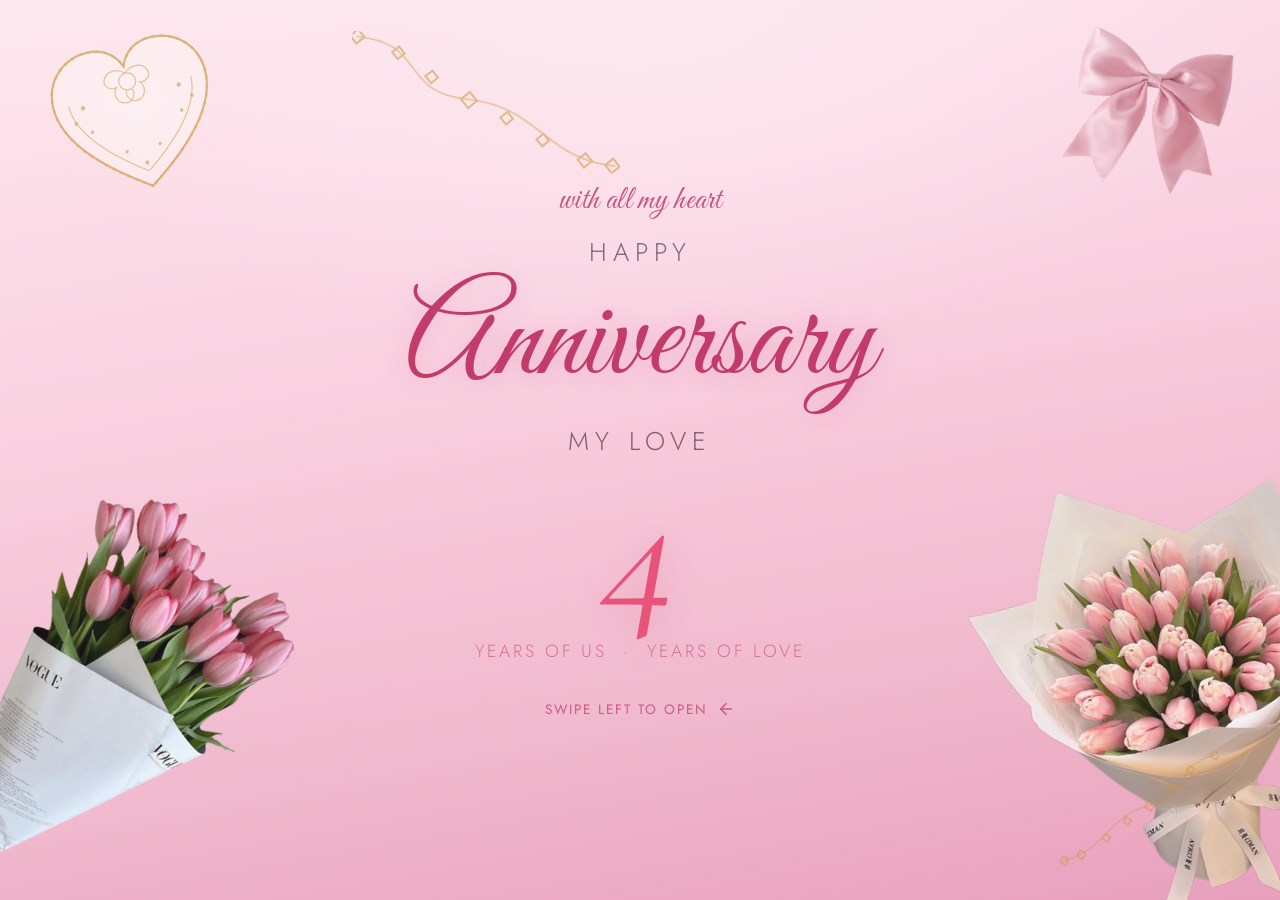
<file: index.html>
<!DOCTYPE html>
<html lang="en">
<head>
  <meta charset="UTF-8"/>
  <meta name="viewport" content="width=device-width, initial-scale=1.0"/>
  <title>Happy 4th Anniversary</title>
  <link rel="icon" type="image/png" href="icon.png"/>
  <link rel="icon" type="image/x-icon" href="favicon.ico"/>
  <link rel="preconnect" href="https://fonts.googleapis.com"/>
  <link rel="stylesheet" href="cover.css"/>
</head>
<body>

  <!-- ═══ COVER PAGE ═══ -->
  <main class="cover" id="coverStage">

    <!-- Decorative: lace hearts — index + first section only -->
    <img src="lace-heart.svg" class="deco deco-heart deco-heart-1" aria-hidden="true" alt=""/>

    <!-- Decorative: gem chain -->
    <img src="gem-chain.svg" class="deco deco-chain deco-chain-1" aria-hidden="true" alt=""/>
    <img src="gem-chain.svg" class="deco deco-chain deco-chain-2" aria-hidden="true" alt=""/>

    <!-- Decorative: ribbon -->
    <img src="ribbon.png" class="deco deco-ribbon deco-ribbon-1" aria-hidden="true" alt=""/>

    <!-- Tulip left -->
    <img src="tulip1.png" class="deco deco-tulip deco-tulip-cover-l" aria-hidden="true" alt=""/>
    <!-- Tulip right — always right, partial crop -->
    <img src="tulip3.png" class="deco deco-tulip deco-tulip-cover-r" aria-hidden="true" alt=""/>

    <!-- Center content -->
    <div class="cover-inner">
      <p class="cover-eyebrow float-text">with all my heart</p>

      <h1 class="cover-title">
        <span class="ct-happy">Happy</span>
        <span class="ct-anni">Anniversary</span>
        <span class="ct-happy ct-mylove">my love</span>
      </h1>

      <div class="cover-years float-num">4</div>
      <p class="cover-sub float-text">years of us &nbsp;·&nbsp; years of love</p>

      <p class="swipe-hint float-text" aria-hidden="true">
        <span>swipe left to open</span>
        <svg width="18" height="18" viewBox="0 0 24 24" fill="none" stroke="currentColor" stroke-width="2.2" stroke-linecap="round" stroke-linejoin="round"><line x1="19" y1="12" x2="5" y2="12"/><polyline points="12 19 5 12 12 5"/></svg>
      </p>
    </div>

  </main>

  <script src="script.js"></script>
</body>
</html>
</file>
<file: cover.css>
/* ============================================================
   cover.css — Happy 4th Anniversary Cover Page
   Completely new design, different pink palette
   ============================================================ */

@import url('https://fonts.googleapis.com/css2?family=Cormorant+Garamond:ital,wght@0,400;0,600;1,400;1,600&family=Great+Vibes&family=Jost:wght@300;400;500&display=swap');

*, *::before, *::after { box-sizing: border-box; margin: 0; padding: 0; }

:root {
  --rose:       #e8537a;
  --rose-deep:  #c23b6a;
  --rose-pale:  #f7ccd8;
  --blush:      #fde8ef;
  --blush2:     #f9d0df;
  --dusty:      #d4748e;
  --cream:      #fff8fb;
  --ink:        #3a1828;
}

html, body {
  overflow-x: hidden;
  font-family: 'Jost', sans-serif;
  background: var(--blush);
}

/* ── COVER ── */
.cover {
  min-height: 100vh;
  width: 100%;
  position: relative;
  overflow: hidden;
  display: flex;
  align-items: center;
  justify-content: center;
  background:
    radial-gradient(ellipse 80% 60% at 50% 0%, #fce8ef 0%, transparent 65%),
    linear-gradient(170deg, #fde8ef 0%, #f9d0df 40%, #f0b8cc 75%, #e8a0bc 100%);
  cursor: grab;
}

/* ── DECORATIVE ELEMENTS ── */
.deco {
  position: absolute;
  pointer-events: none;
  user-select: none;
  z-index: 1;
}

/* Lace hearts */
.deco-heart {
  opacity: 0.6;
  animation: floatGently 5s ease-in-out infinite;
}
.deco-heart-1 {
  width: clamp(90px, 15vw, 170px);
  top: 4%; left: 4%;
  transform: rotate(-14deg);
  animation-delay: 0s; animation-duration: 6s;
}
.deco-heart-3 {
  width: clamp(40px, 7vw, 80px);
  bottom: 15%; left: 12%;
  transform: rotate(-8deg);
  animation-delay: 2.5s; animation-duration: 7s;
}

/* Gem chains */
.deco-chain {
  opacity: 0.5;
  animation: floatGently 7s ease-in-out infinite;
}
.deco-chain-1 {
  width: clamp(120px, 22vw, 280px);
  top: 5%; left: 27%;
  transform: rotate(6deg);
  animation-delay: 0.5s;
}
.deco-chain-2 {
  width: clamp(80px, 15vw, 180px);
  bottom: 6%; right: 4%;
  transform: rotate(-14deg) scaleX(-1);
  animation-delay: 2s; animation-duration: 6s;
}

/* Ribbons */
.deco-ribbon {
  animation: floatGently 5.5s ease-in-out infinite;
}
.deco-ribbon-1 {
  width: clamp(90px, 13vw, 160px);
  top: 4%; right: 4%;
  transform: rotate(12deg);
  opacity: 0.8;
  animation-delay: 0.8s;
}
.deco-ribbon-2 {
  width: clamp(60px, 9vw, 110px);
  bottom: 8%; left: 4%;
  transform: rotate(-20deg);
  opacity: 0.65;
  animation-delay: 3s; animation-duration: 7s;
}

/* Tulip left */
.deco-tulip-cover-l {
  width: clamp(160px, 28vw, 340px);
  bottom: -25px; left: -55px;
  transform: rotate(11deg);
  animation: floatGently 8s ease-in-out infinite;
  animation-delay: 1s;
  opacity: 0.92;
  z-index: 0;
}
/* Tulip right — always on right, slightly cropped */
.deco-tulip-cover-r {
  width: clamp(180px, 30vw, 380px);
  bottom: -35px; right: -75px;
  transform: rotate(-8deg);
  animation: floatGently 7s ease-in-out infinite;
  animation-delay: 2s;
  opacity: 0.9;
  z-index: 0;
}

/* ── CENTER CONTENT ── */
.cover-inner {
  position: relative;
  z-index: 2;
  text-align: center;
  display: flex;
  flex-direction: column;
  align-items: center;
  gap: 0.4rem;
  padding: 2rem;
}

.cover-eyebrow {
  font-family: 'Great Vibes', cursive;
  font-size: clamp(1.4rem, 3vw, 2rem);
  color: var(--rose-deep);
  opacity: 0.85;
  letter-spacing: 0.02em;
  margin-bottom: 0.2rem;
}

.cover-title {
  display: flex;
  flex-direction: column;
  align-items: center;
  gap: 0.1rem;
  margin: 0.2rem 0;
}

.ct-happy {
  font-family: 'Jost', sans-serif;
  font-weight: 300;
  font-size: clamp(1.1rem, 2.5vw, 1.6rem);
  color: var(--ink);
  letter-spacing: 6px;
  text-transform: uppercase;
  opacity: 0.6;
}

.ct-anni {
  font-family: 'Great Vibes', cursive;
  font-weight: 400;
  font-size: clamp(3.8rem, 10vw, 8rem);
  color: var(--rose-deep);
  line-height: 1.1;
  text-shadow: 0 2px 24px rgba(194,59,106,0.18);
}

.cover-years {
  font-family: 'Cormorant Garamond', serif;
  font-style: italic;
  font-size: clamp(5rem, 18vw, 11rem);
  color: var(--rose);
  line-height: 0.9;
  text-shadow: 0 4px 32px rgba(232,83,122,0.25);
  margin: 0.1rem 0;
}

.ct-mylove {
  margin-top: 0.5rem;
}

.cover-sub {
  font-family: 'Jost', sans-serif;
  font-weight: 300;
  font-size: clamp(0.85rem, 1.8vw, 1.1rem);
  color: var(--dusty);
  letter-spacing: 3px;
  text-transform: uppercase;
}

/* ── SWIPE HINT (not a button — the whole cover is swipeable) ── */
.swipe-hint {
  margin-top: 1.8rem;
  display: inline-flex;
  align-items: center;
  gap: 0.55rem;
  color: var(--rose-deep);
  font-family: 'Jost', sans-serif;
  font-weight: 400;
  font-size: 0.85rem;
  letter-spacing: 2px;
  text-transform: uppercase;
  opacity: 0.75;
  pointer-events: none;
}
.swipe-hint svg {
  animation: arrowSlide 1.4s ease-in-out infinite;
}

/* ── ANIMATIONS ── */
@keyframes floatGently {
  0%, 100% { transform: translateY(0) rotate(var(--r, 0deg)); }
  40%       { transform: translateY(-14px) rotate(var(--r, 0deg)); }
  70%       { transform: translateY(-6px) rotate(var(--r, 0deg)); }
}

.float-text {
  animation: floatGently 6s ease-in-out infinite;
}
.float-num {
  animation: floatGently 5s ease-in-out infinite;
  animation-delay: 0.5s;
}

@keyframes arrowSlide {
  0%, 100% { transform: translateX(0); }
  50%       { transform: translateX(-5px); }
}

/* ── RESPONSIVE — four tiers; on touch devices the ribbon, heart and
   chain accents grow larger (not smaller) so they read clearly, while
   every inset stays positive and rotation is eased back so the full
   artwork — including its rotated bounding box — always stays inside
   the viewport. Tulips keep their original large, intentionally-cropped
   corner treatment since they're a different, purely background layer. ── */

/* TABLET (≤1024px) */
@media (max-width: 1024px) {
  .deco-heart-1 {
    width: clamp(115px, 15vw, 170px);
    top: 4%; left: 4%;
    transform: rotate(-14deg);
  }
  .deco-chain-1 {
    width: clamp(160px, 24vw, 240px);
    top: 5%; left: 30%;
    transform: rotate(6deg);
  }
  .deco-chain-2 {
    width: clamp(115px, 17vw, 180px);
    bottom: 9%; right: 4%;
    transform: rotate(-14deg) scaleX(-1);
  }
  .deco-ribbon-1 {
    width: clamp(110px, 14vw, 160px);
    top: 4%; right: 4%;
    transform: rotate(12deg);
  }
  .deco-tulip-cover-l { width: clamp(150px, 24vw, 250px); left: -40px; }
  .deco-tulip-cover-r { width: clamp(165px, 26vw, 280px); right: -55px; }
}

/* IPAD LANDSCAPE — touch tablets held sideways run wider than the
   ≤1024px tablet query above (roughly 1024–1366px), so without this
   they fell through to full desktop sizing. Detected via pointer/hover
   so real laptops in that width range are unaffected. */
@media (orientation: landscape) and (hover: none) and (pointer: coarse) and (max-width: 1366px) {
  .deco-heart-1 {
    width: clamp(100px, 10vw, 145px);
    top: 4%; left: 4%;
    transform: rotate(-14deg);
  }
  .deco-chain-1 {
    width: clamp(145px, 16vw, 215px);
    top: 5%; left: 30%;
    transform: rotate(6deg);
  }
  .deco-chain-2 {
    width: clamp(105px, 12vw, 160px);
    bottom: 9%; right: 4%;
    transform: rotate(-14deg) scaleX(-1);
  }
  .deco-ribbon-1 {
    width: clamp(95px, 10vw, 140px);
    top: 4%; right: 4%;
    transform: rotate(12deg);
  }
  .deco-tulip-cover-l { width: clamp(135px, 18vw, 220px); left: -38px; }
  .deco-tulip-cover-r { width: clamp(150px, 20vw, 245px); right: -50px; }
}

/* LARGE PHONE / SMALL TABLET (≤768px) — decorations grow into a
   clearer, more romantic frame around the hero copy while staying
   fully on-canvas. */
@media (max-width: 768px) {
  .cover-inner { padding: 1.6rem; gap: 0.5rem; }
  .deco-heart-1 {
    width: clamp(95px, 20vw, 140px);
    top: 4%; left: 4%;
    opacity: 0.65;
    transform: rotate(-12deg);
  }
  .deco-chain-1 {
    width: clamp(125px, 30vw, 185px);
    top: 5%; left: 27%;
    transform: rotate(5deg);
  }
  .deco-chain-2 {
    width: clamp(90px, 20vw, 135px);
    bottom: 7%; right: 4%;
    transform: rotate(-12deg) scaleX(-1);
  }
  .deco-ribbon-1 {
    width: clamp(85px, 18vw, 125px);
    top: 4%; right: 4%;
    opacity: 0.85;
    transform: rotate(10deg);
  }
  .deco-tulip-cover-l { width: clamp(130px, 30vw, 200px); left: -35px; bottom: -25px; }
  .deco-tulip-cover-r { width: clamp(145px, 32vw, 220px); right: -50px; bottom: -32px; }
}

/* PHONE (≤480px) — still a clear, legible accent (bigger than the
   original phone sizing) but scaled and inset so nothing clips. */
@media (max-width: 480px) {
  .deco-heart-1 {
    width: clamp(78px, 22vw, 108px);
    top: 4%; left: 4%;
    opacity: 0.6;
    transform: rotate(-10deg);
  }
  .deco-chain-1 {
    width: clamp(98px, 28vw, 135px);
    top: 5%; left: 30%;
    opacity: 0.45;
    transform: rotate(4deg);
  }
  .deco-chain-2 {
    width: clamp(68px, 18vw, 95px);
    bottom: 6%; right: 4%;
    opacity: 0.3;
    transform: rotate(-10deg) scaleX(-1);
  }
  .deco-ribbon-1 {
    width: clamp(68px, 18vw, 95px);
    top: 4%; right: 4%;
    opacity: 0.8;
    transform: rotate(8deg);
  }
  .deco-tulip-cover-l { width: clamp(115px, 32vw, 165px); left: -40px; }
  .deco-tulip-cover-r { width: clamp(130px, 34vw, 180px); right: -55px; }
}
</file>
